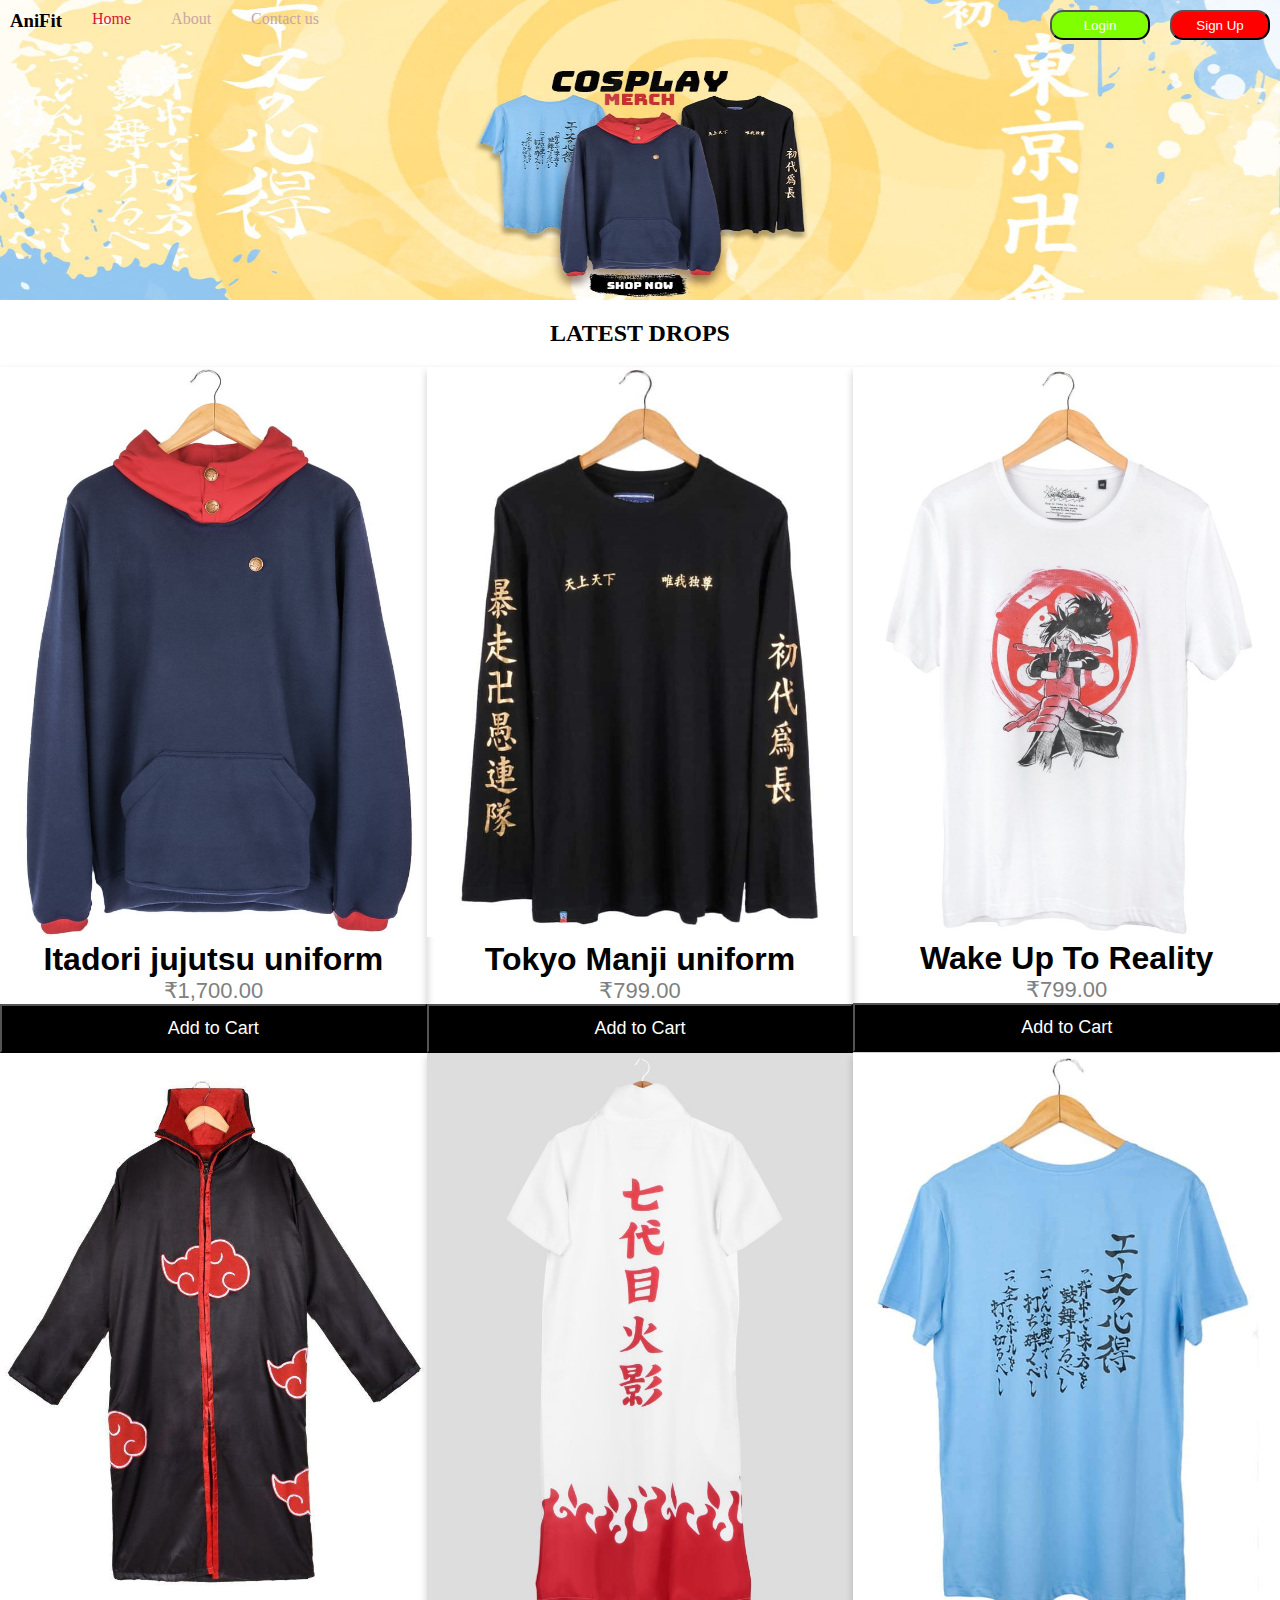
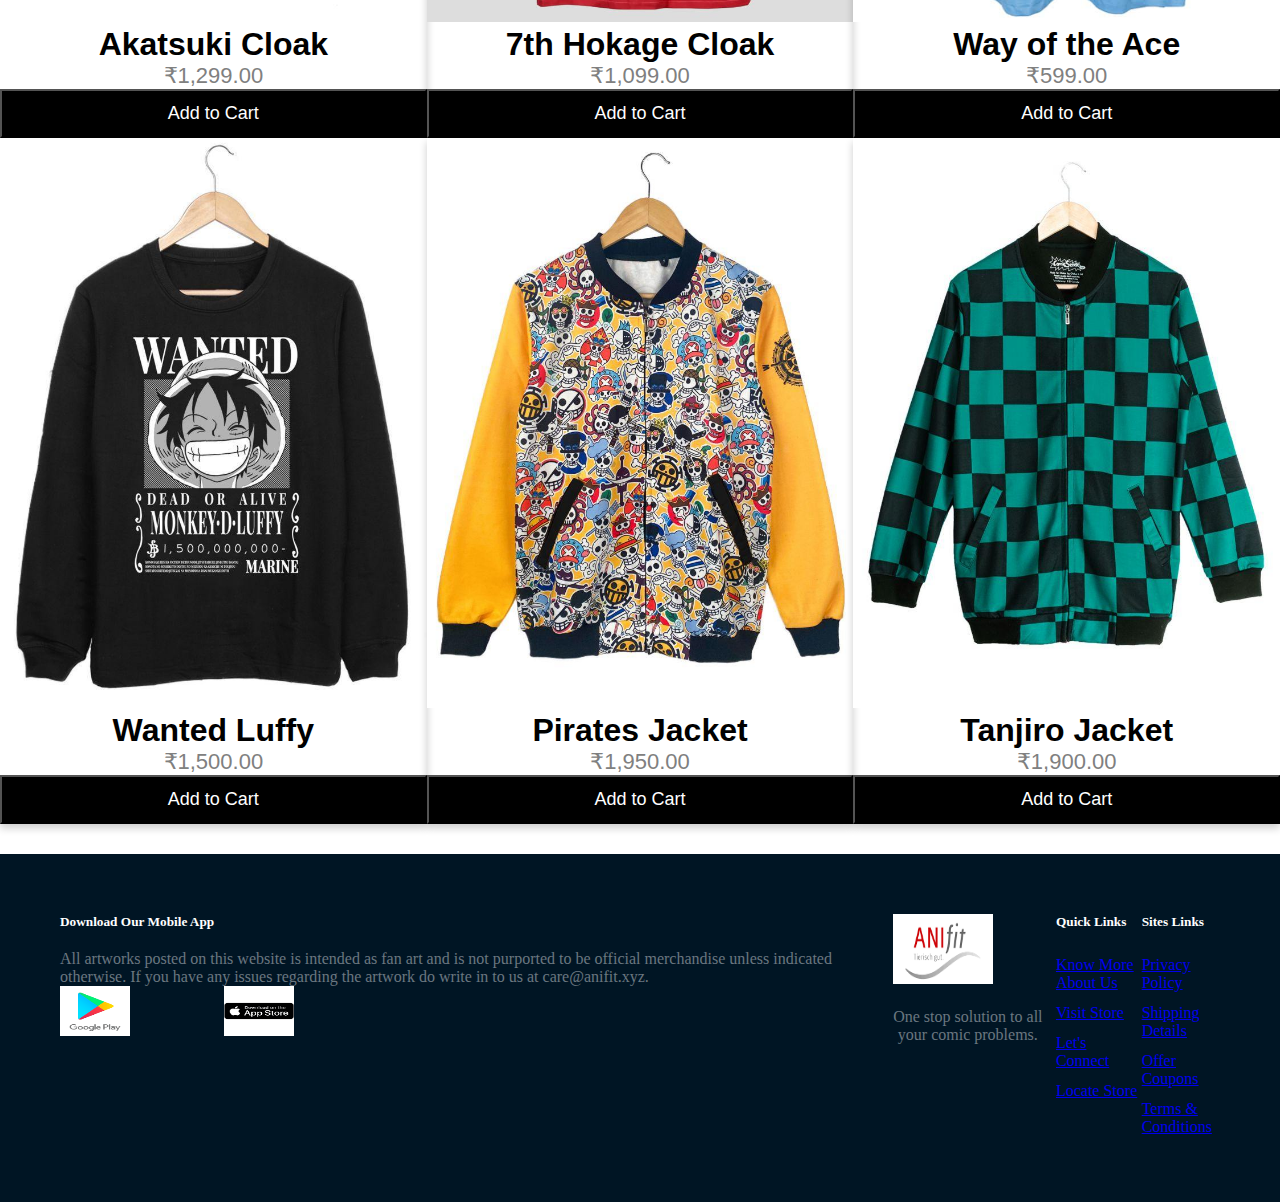
<file: index.html>
<!DOCTYPE html>
<html>

<head>
    <meta charset="UTF-8">
    <meta name="description" content="My practice websites">
    <meta name="viewport" content="width=device-width, initial-scale=1.0">
    <title>AniFit</title>
    <link rel="stylesheet" href="mycss.css">
</head>

<body>
    <div class="imgcontent">
        <nav class="navbar">
            <ul>
                <li>
                    <h3>AniFit</h3>
                </li>
                <li><a class="active" href="#">Home</a></li>
                <li><a href="about.html">About</a></li>
                <li><a href="contact.html">Contact us</a></li>
                <div class="btn">
                    <li><button class="lgn" id="myBtn">Login</button></li>


                    <div id="myModal" class="modal">
                        <div class="modal-content">
                            <div class="modal-header">
                                <span class="close">&times;</span>
                                <h2>Login</h2>
                            </div>
                            <div class="modal-body">
                                <div class="form-group">
                                    <label for="InputEmail" style="padding: 5px;">Email address</label>
                                    <input type="email" class="form-control" name="email" id="InputEmail"
                                        aria-describedby="emailHelp" required placeholder="xyz@mail.com">
                                </div>
                                <div class="form-group">
                                    <label for="pass" style="padding: 13px; ">Password</label>
                                    <input type="password" id="pass" name="password" placeholder="enter password.."
                                        required autofocus>
                                </div>

                                <div class="modal-footer">
                                    <button style="width: 50%; height: 30px; background-color: #5cb85c; cursor: pointer;" onclick="myfun1()">Login</button>
                                </div>
                            </div>

                        </div>
                    </div>


                    <li><button class="sign" id="myBtn1">Sign Up</button></li>


                    <div id="myModal1" class="modal">
                        <div class="modal-content">
                            <div class="modal-header" style="background-color: red;">
                                <span class="close1">&times;</span>
                                <h2>Sign Up</h2>
                            </div>
                            <div class="modal-body">
                                <div class="form-group">
                                    <label for="InputEmail">Email address</label>
                                    <input type="email" class="form-control" name="email" id="InputEmail1"
                                        aria-describedby="emailHelp" required placeholder="xyz@mail.com">
                                </div>
                                <div class="form-group">
                                    <label for="pass" style="padding: 13px; ">Password</label>
                                    <input type="password" id="pass" name="password" placeholder="enter password.."
                                        required autofocus>
                                </div>

                                <div class="modal-footer">
                                    <button style="width: 50%; height: 30px; background-color: red; cursor: pointer;" onclick="myfun()">signup</button>
                                </div>
                            </div>

                        </div>
                    </div>


                </div>
            </ul>
        </nav>
    </div>
    <h2 style="text-align:center; padding: 20px;">LATEST DROPS</h2>
    <div class="row">
        <div class="col">
            <div class="card">
                <img src="hood1.jpg" alt="hoodie" style="width:100%">
                <h1>Itadori jujutsu uniform</h1>
                <p class="price">&#x20B9;1,700.00</p>
                <p><button>Add to Cart</button></p>
            </div>
        </div>
        <div class="col">
            <div class="card">
                <img src="hood2.jpg" alt="hood" style="width:100%">
                <h1>Tokyo Manji uniform</h1>
                <p class="price">&#x20B9;799.00</p>
                <p><button>Add to Cart</button></p>
            </div>
        </div>
        <div class="col">
            <div class="card">
                <img src="hood4.jpg" alt="hood" style="width:100%">
                <h1>Wake Up To Reality</h1>
                <p class="price">&#x20B9;799.00</p>
                <p><button>Add to Cart</button></p>
            </div>
        </div>
    </div>
    <div class="row">
        <div class="col">
            <div class="card">
                <img src="clk1.jpg" alt="hoodie" style="width:100%">
                <h1>Akatsuki Cloak</h1>
                <p class="price">&#x20B9;1,299.00</p>
                <p><button>Add to Cart</button></p>
            </div>
        </div>
        <div class="col">
            <div class="card">
                <img src="clk2.jpg" alt="hood" style="width:100%">
                <h1>7th Hokage Cloak</h1>
                <p class="price">&#x20B9;1,099.00</p>
                <p><button>Add to Cart</button></p>
            </div>
        </div>
        <div class="col">
            <div class="card">
                <img src="clk3.jpg" alt="hood" style="width:100%">
                <h1>Way of the Ace</h1>
                <p class="price">&#x20B9;599.00</p>
                <p><button>Add to Cart</button></p>
            </div>
        </div>
    </div>
    <div class="row">
        <div class="col">
            <div class="card">
                <img src="swt1.jpg" alt="hoodie" style="width:100%">
                <h1>Wanted Luffy</h1>
                <p class="price">&#x20B9;1,500.00</p>
                <p><button>Add to Cart</button></p>
            </div>
        </div>
        <div class="col">
            <div class="card">
                <img src="swt2.jpg" alt="hood" style="width:100%">
                <h1>Pirates Jacket</h1>
                <p class="price">&#x20B9;1,950.00</p>
                <p><button>Add to Cart</button></p>
            </div>
        </div>
        <div class="col">
            <div class="card">
                <img src="swt3.jpg" alt="hood" style="width:100%">
                <h1>Tanjiro Jacket</h1>
                <p class="price">&#x20B9;1,900.00</p>
                <p><button>Add to Cart</button></p>
            </div>
        </div>
    </div>



    <footer id="footer">
        <div class="container">
            <div class="row">
                <div class="col-md-4">
                    <div class="footer-box">
                        <div class="footer-title">
                            <h5>Download Our Mobile App</h5>
                        </div>
                        <div class="footer-desc">
                            <p>All artworks posted on this website is intended
                                as fan art and is not purported to be
                                official merchandise unless indicated otherwise.
                                If you have any issues regarding the artwork
                                do write in to us at care@anifit.xyz.</p>
                        </div>
                        <div class="app-img">
                            <div class="app-store"><a href="#"><img src="log2.png" width="70" height="50" alt="" /></a>
                            </div>
                            <div class="app-store"><a href="#"><img src="log3.png" width="70" height="50" alt="" /></a>
                            </div>
                        </div>
                    </div>
                </div>
                <div class="col-md-4">
                    <div class="footer-box">
                        <div class="footer-title">
                            <div class="footer-logo"><img src="ani.png" width="100" height="70" alt="" /></div>
                        </div>
                        <div class="footer-desc">
                            <p style="text-align: center;">One stop solution to all your comic problems.</p>
                        </div>
                    </div>
                </div>
                <div class="col-md-2">
                    <div class="footer-box">
                        <div class="footer-title">
                            <h5>Quick Links</h5>
                        </div>
                        <div class="footer-desc">
                            <ul>
                                <li><a href="#">Know More About Us</a></li>
                                <li><a href="#">Visit Store</a></li>
                                <li><a href="#">Let's Connect</a></li>
                                <li><a href="#">Locate Store</a></li>
                            </ul>
                        </div>
                    </div>
                </div>
                <div class="col-md-2">
                    <div class="footer-box">
                        <div class="footer-title">
                            <h5>Sites Links</h5>
                        </div>
                        <div class="footer-desc">
                            <ul>
                                <li><a href="#">Privacy Policy</a></li>
                                <li><a href="#">Shipping Details</a></li>
                                <li><a href="#">Offer Coupons</a></li>
                                <li><a href="#">Terms & Conditions</a></li>
                            </ul>
                        </div>
                    </div>
                </div>
            </div>
        </div>
    </footer>

    <script src="myjs.js"></script>
</body>

</html>
</file>
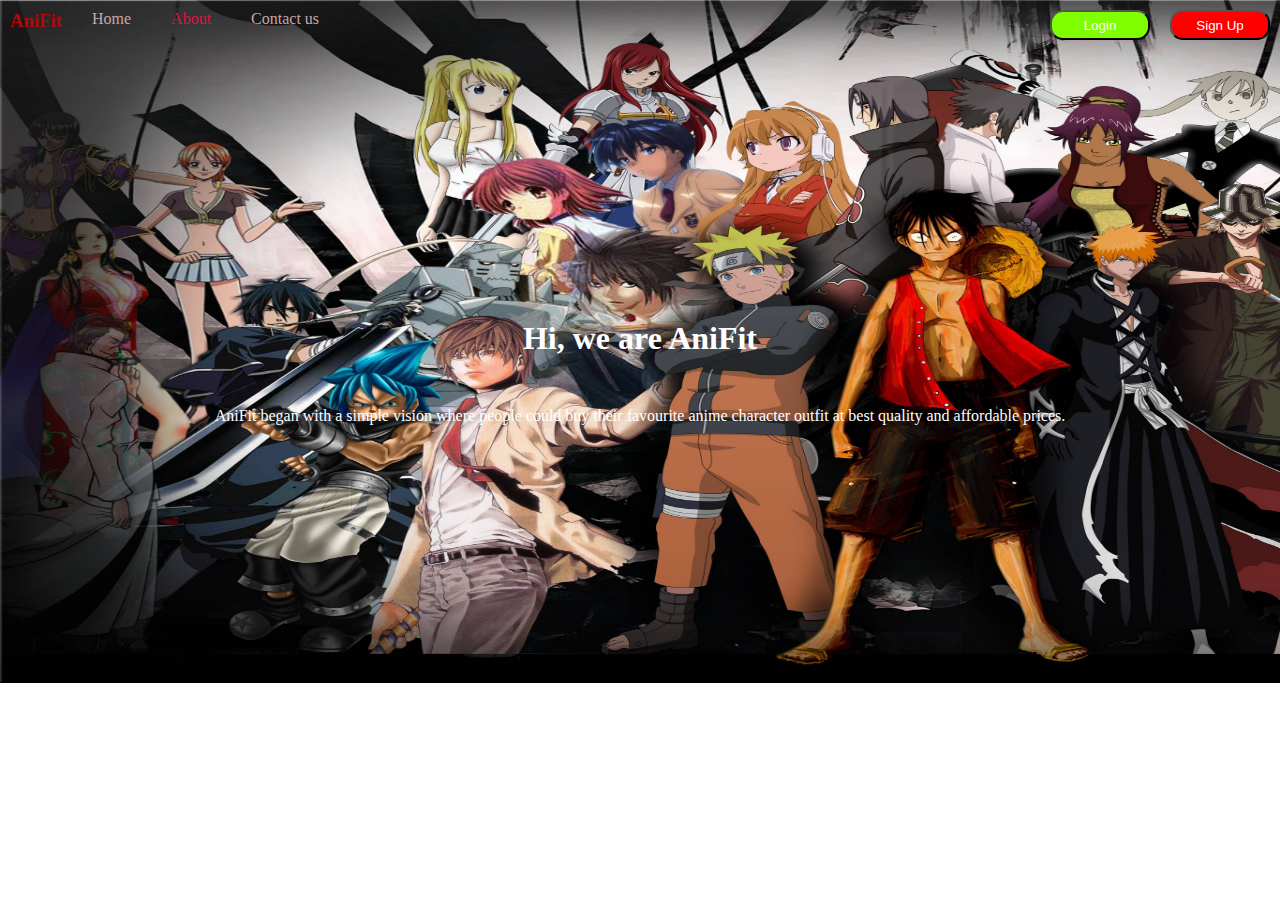
<file: about.html>
<!DOCTYPE html>
<html lang="en">

<head>
    <meta charset="UTF-8">
    <meta http-equiv="X-UA-Compatible" content="IE=edge">
    <meta name="viewport" content="width=device-width, initial-scale=1.0">
    <title>About us</title>
    <style>
        body{
            background-image: url('bgab1.jpg');
            background-size: 150% 150%;
            background-repeat: no-repeat;
        }
        h1{
            text-align: center;
            color: rgb(255, 255, 255);
            padding: 20px;
        }
        p{
            color:rgb(255, 255, 255);
            text-align: center;
            padding: 30px 50px 30px 50px;
            background-size: 100% 100%;
        }
    </style>
    <link rel="stylesheet" href="mycss.css">
</head>

<body>
    <header>
        <nav class="navbar" style="background-image: none;">
            <ul>
                <li style="color:rgb(172, 10, 10);"><h3>AniFit</h3></li>
                <li><a href="index.html">Home</a></li>
                <li><a class="active" href="about.html">About</a></li>
                <li><a href="contact.html">Contact us</a></li>
                <div class="btn">
                    <li><button class="lgn">Login</button></li>
                    <li><button class="sign">Sign Up</button></li>
                </div>
            </ul>
        </nav>
    </header>
    <h1>Hi, we are AniFit</h1>
    <p>AniFit began with a simple vision where people could buy their favourite
        anime character outfit at best quality and affordable prices.
    </p>
</body>

</html>
</file>
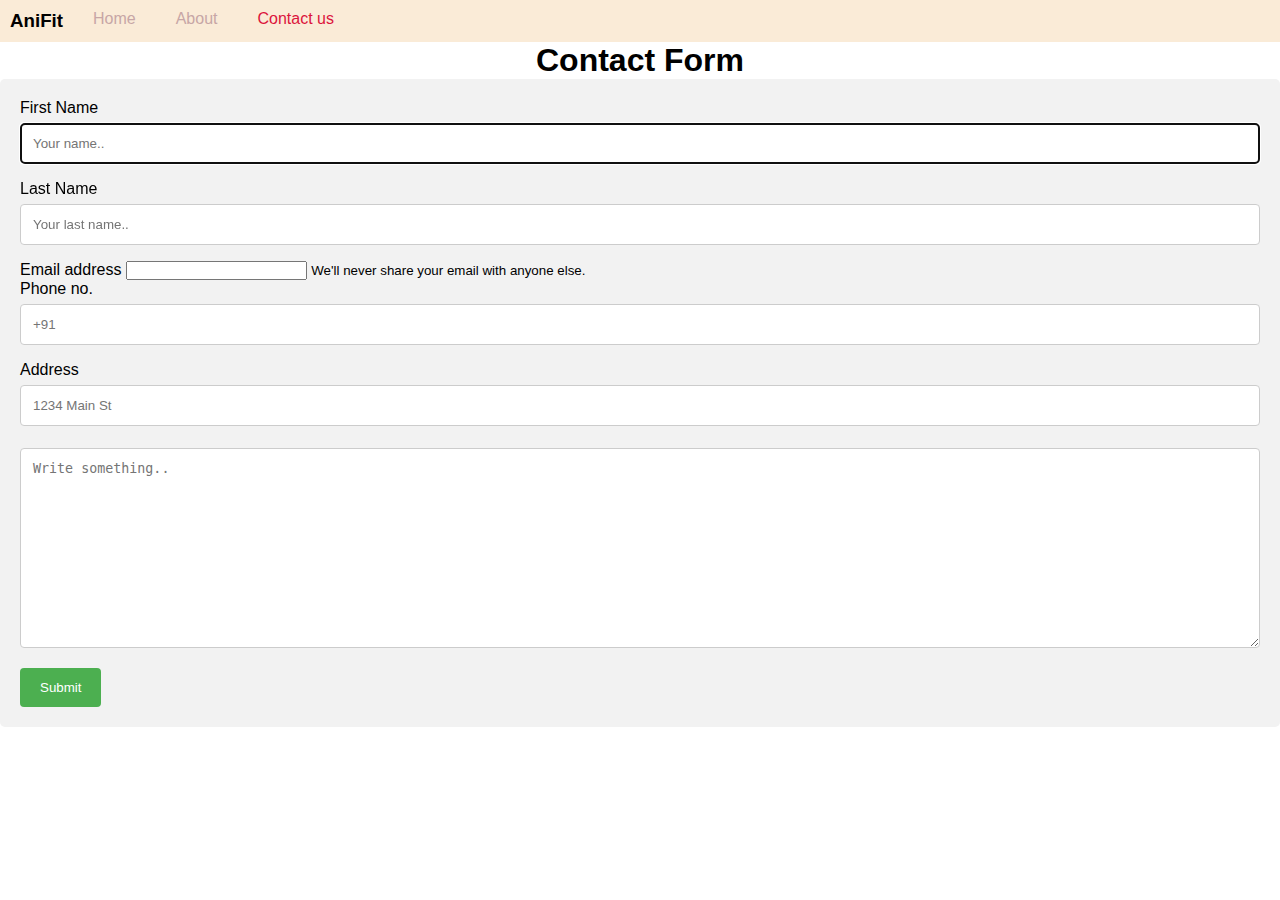
<file: contact.html>
<!DOCTYPE html>
<html lang="en">
<head>
    <meta charset="UTF-8">
    <meta http-equiv="X-UA-Compatible" content="IE=edge">
    <meta name="viewport" content="width=device-width, initial-scale=1.0">
    <title>Contact us</title>
    <link href="https://cdn.jsdelivr.net/npm/bootstrap@5.1.3/dist/css/bootstrap.min.css" rel="stylesheet" integrity="sha384-1BmE4kWBq78iYhFldvKuhfTAU6auU8tT94WrHftjDbrCEXSU1oBoqyl2QvZ6jIW3" crossorigin="anonymous">
    <style>
        *{
    margin: 0;
    padding: 0;
}
.navbar{
    background-color: antiquewhite;
}
.navbar ul{
    overflow: hidden;
}
.navbar li{
    float: left;
    list-style: none;
    padding: 10px;
    
}
.navbar li a{
    padding: 10px;
    text-decoration: none;
    color: rgb(199, 166, 166);
}
.navbar .active{
    color:crimson;
}
.navbar a:hover{
    color: black;
}



body {font-family: Arial, Helvetica, sans-serif;}
* {box-sizing: border-box;}

input[type=text], select, textarea {
  width: 100%;
  padding: 12px;
  border: 1px solid #ccc;
  border-radius: 4px;
  box-sizing: border-box;
  margin-top: 6px;
  margin-bottom: 16px;
  resize: vertical;
}

input[type=submit] {
  background-color: #4CAF50;
  color: white;
  padding: 12px 20px;
  border: none;
  border-radius: 4px;
  cursor: pointer;
}

input[type=submit]:hover {
  background-color: #45a049;
}

.container {
  border-radius: 5px;
  background-color: #f2f2f2;
  padding: 20px;
}
h1 {text-align: center;}


    </style>
</head>
<body>
    <div class="imgcontent">
        <nav class="navbar"  style="background-image: none;">
            <ul>
                <li>
                    <h3>AniFit</h3>
                </li>
                <li><a href="index.html">Home</a></li>
                <li><a href="about.html">About</a></li>
                <li><a class="active" href="#">Contact us</a></li>
            </ul>
        </nav>
    </div>
    <h1><b>Contact Form</b></h1>

<div class="container">
  <form action="quiery.php" method="post">
    <label for="fname">First Name</label>
    <input type="text" id="fname" name="firstname" placeholder="Your name.." required autofocus>

    <label for="lname">Last Name</label>
    <input type="text" id="lname" name="lastname" placeholder="Your last name.." required>
  
   <div class="form-group">
    <label for="InputEmail">Email address</label>
    <input type="email" class="form-control" name="email" id="InputEmail" aria-describedby="emailHelp" required>
    <small id="emailHelp" class="form-text text-muted">We'll never share your email with anyone else.</small>
   </div>

    <label for="Pnumber">Phone no.</label>
    <input type="text" id="Pnumber" name="Phonenumber" placeholder="+91" required>


  <div class="form-group">
    <label for="inputAddress">Address</label>
    <input type="text" class="form-control" name="address" id="inputAddress" placeholder="1234 Main St" required>
  </div>
    <textarea id="subject" name="subject" placeholder="Write something.." style="height:200px" required></textarea>

    <input type="submit" name="submit" value="Submit">
  </form>
</div>

    <script src="https://cdn.jsdelivr.net/npm/bootstrap@5.1.3/dist/js/bootstrap.bundle.min.js" integrity="sha384-ka7Sk0Gln4gmtz2MlQnikT1wXgYsOg+OMhuP+IlRH9sENBO0LRn5q+8nbTov4+1p" crossorigin="anonymous"></script>
</body>
</html>
</file>
<file: mycss.css>
*{
    margin: 0;
    padding: 0;
}
.navbar{
    width: 100%;
    height: 300px;
    background-image: url('crsl1.jpg');
    background-size: 100% 100%;
    background-repeat: no-repeat;
}
.navbar ul{
    overflow: hidden;
}
.navbar li{
    float: left;
    list-style: none;
    padding: 10px;
    
}
.navbar li a{
    padding: 10px;
    text-decoration: none;
    color: rgb(199, 166, 166);
}
.navbar .active{
    color:crimson;
}
.navbar a:hover{
    color: black;
}
.navbar .btn{
    float: right;
    cursor: pointer;
}
.navbar .lgn{
    color: white;
    background-color: chartreuse;
    width: 100px;
    height: 30px;
    border-radius: 13px;
    cursor: pointer;
}
.navbar .lgn:hover{
    background-color: blue;
}
.navbar .sign{
    color: white;
    background-color: rgb(255, 0, 0);
    width: 100px;
    height: 30px;
    border-radius: 13px;
    cursor: pointer;
}
.navbar .sign:hover{
    background-color: blue;
}
.row {
    display: flex;
  }
  .column {
    flex: 33.33%;
    padding: 30px 30px 30px 30px;
  }
.card {
    box-shadow: 0 4px 8px 0 rgba(0, 0, 0, 0.2);
    max-width: 500px;
    margin: auto;
    text-align: center;
    font-family: arial;
    
  }
  
  .price {
    color: grey;
    font-size: 22px;
  }
  
  .card button {
  
    outline: 0;
    padding: 12px;
    color: white;
    background-color: #000;
    text-align: center;
    cursor: pointer;
    width: 100%;
    font-size: 18px;
  }
  
  .card button:hover {
    opacity: 0.7;
  }

  



  footer#footer {
      margin-top: 30px;
    background: #001524;
    color: #6B7780;
    padding: 60px;
}
.app-store {
    display: inline-block;
    width: 150px;
    margin-right: 10px;
}

.app-img {
    float: left;
}
.footer-title{
    margin-bottom: 20px;
}
.footer-title h5 {
    color: white;
}
.footer-logo{
	width: 150px;
	margin: auto;
}
.footer-desc ul{
	list-style: none;
	padding-left: 0px;
}
.footer-desc ul li{
	padding: 6px 0px;
}


/* modal body */
.modal {
    display: none; 
    position: fixed; 
    z-index: 1; 
    padding-top: 100px; 
    left: 0;
    top: 0;
    width: 100%; 
    height: 100%; 
    overflow: auto; 
    background-color: rgb(0,0,0); 
    background-color: rgba(0,0,0,0.4);
  }
  
  /* Modal Content */
  .modal-content {
    position: relative;
    background-color: #fefefe;
    margin: auto;
    padding: 0;
    border: 1px solid #888;
    width: 80%;
    box-shadow: 0 4px 8px 0 rgba(0,0,0,0.2),0 6px 20px 0 rgba(0,0,0,0.19);
    -webkit-animation-name: animatetop;
    -webkit-animation-duration: 0.4s;
    animation-name: animatetop;
    animation-duration: 0.4s
  }
  
  
  @-webkit-keyframes animatetop {
    from {top:-300px; opacity:0} 
    to {top:0; opacity:1}
  }
  
  @keyframes animatetop {
    from {top:-300px; opacity:0}
    to {top:0; opacity:1}
  }
  
 
  .close {
    color: white;
    float: right;
    font-size: 28px;
    font-weight: bold;
  }
  
  .close:hover,
  .close:focus {
    color: #000;
    text-decoration: none;
    cursor: pointer;
  }
  
  .close1 {
    color: white;
    float: right;
    font-size: 28px;
    font-weight: bold;
  }
  
  .close1:hover,
  .close1:focus {
    color: #000;
    text-decoration: none;
    cursor: pointer;
  }

  .modal-header {
    padding: 2px 16px;
    background-color: #5cb85c;
    color: white;
  }
  
  .modal-body {padding: 2px 16px;}
  .modal-body .form-group{
    width: 100%;
    padding: 12px;
    border: 1px solid #ccc;
    border-radius: 4px;
    box-sizing: border-box;
    margin-top: 6px;
    margin-bottom: 16px;
    resize: vertical;
  }
  .form-group input[type=email], input[type=password]{
      outline: none;
      border: none;
  }
  
  .modal-footer {
    padding: 2px 16px;
    color: white;
  }
</file>
